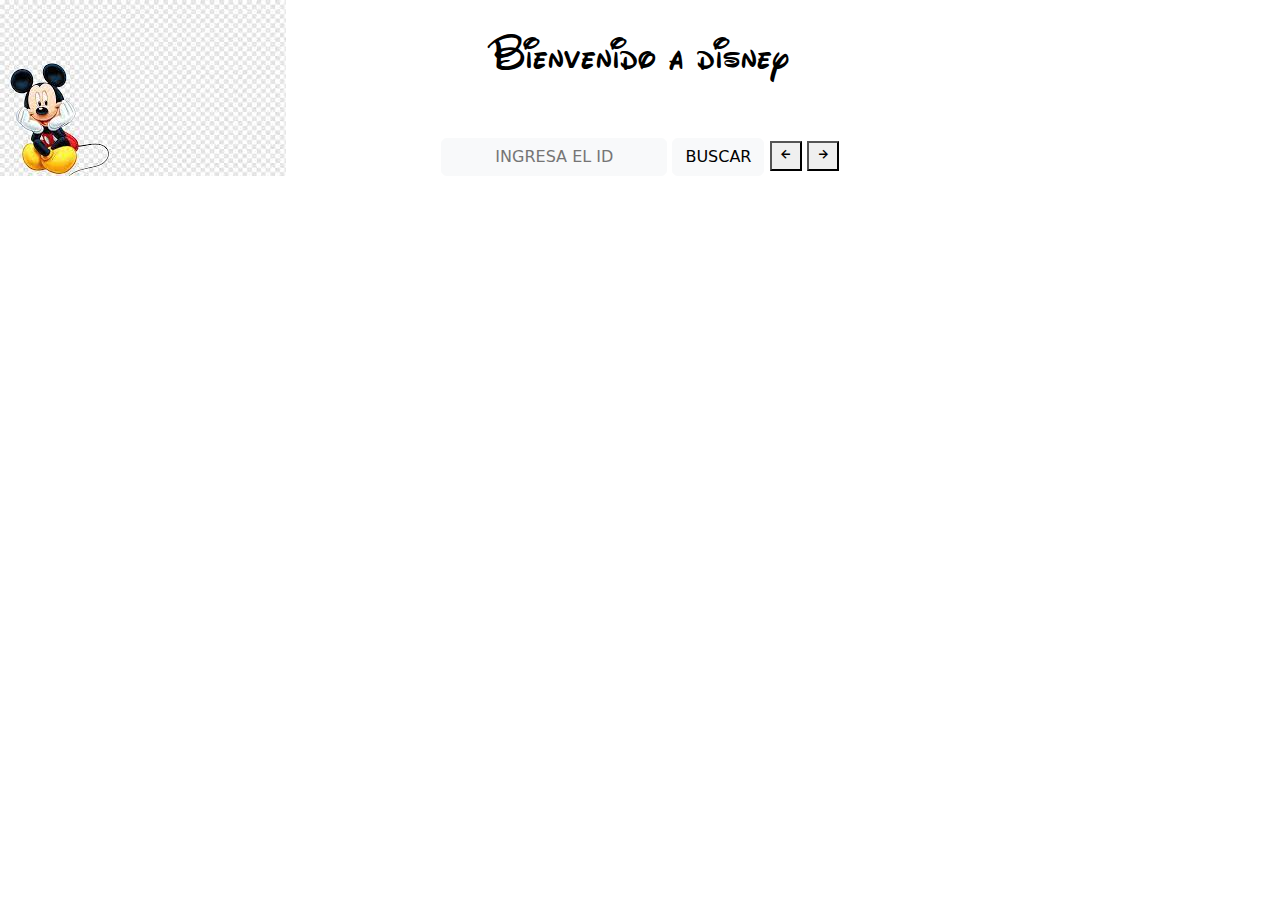
<file: Dia 10/index.html>
<!DOCTYPE html>
<html lang="en">
<head>
    <meta charset="UTF-8">
    <meta name="viewport" content="width=device-width, initial-scale=1.0">
    <title>Document</title>
    <link href="https://cdn.jsdelivr.net/npm/bootstrap@5.3.3/dist/css/bootstrap.min.css" rel="stylesheet" integrity="sha384-QWTKZyjpPEjISv5WaRU9OFeRpok6YctnYmDr5pNlyT2bRjXh0JMhjY6hW+ALEwIH" crossorigin="anonymous">
    <link rel="stylesheet" href="./style.css">
    <link href='https://unpkg.com/boxicons@2.1.4/css/boxicons.min.css' rel='stylesheet'>
</head>
<body>
    <center>
        <br>
        <h5 id="titulo">Bienvenido a disney</h5>
        <br><br>
        <input id="id" aria-label="Search" class="btn btn-light" type="text" placeholder="INGRESA EL ID">
        <button id="boton2" class="btn btn-light" type="submit" >BUSCAR</button>
        <button id="atras" onclick="atras()"><i class='bx bx-left-arrow-alt'></i></button>
        <button id="siguiente" onclick="siguiente()"><i class='bx bx-right-arrow-alt'></i></button>
    </center>
    <div id="aparece">
    </div>
</body>
<script src="./script.js"></script>
</html>
</file>
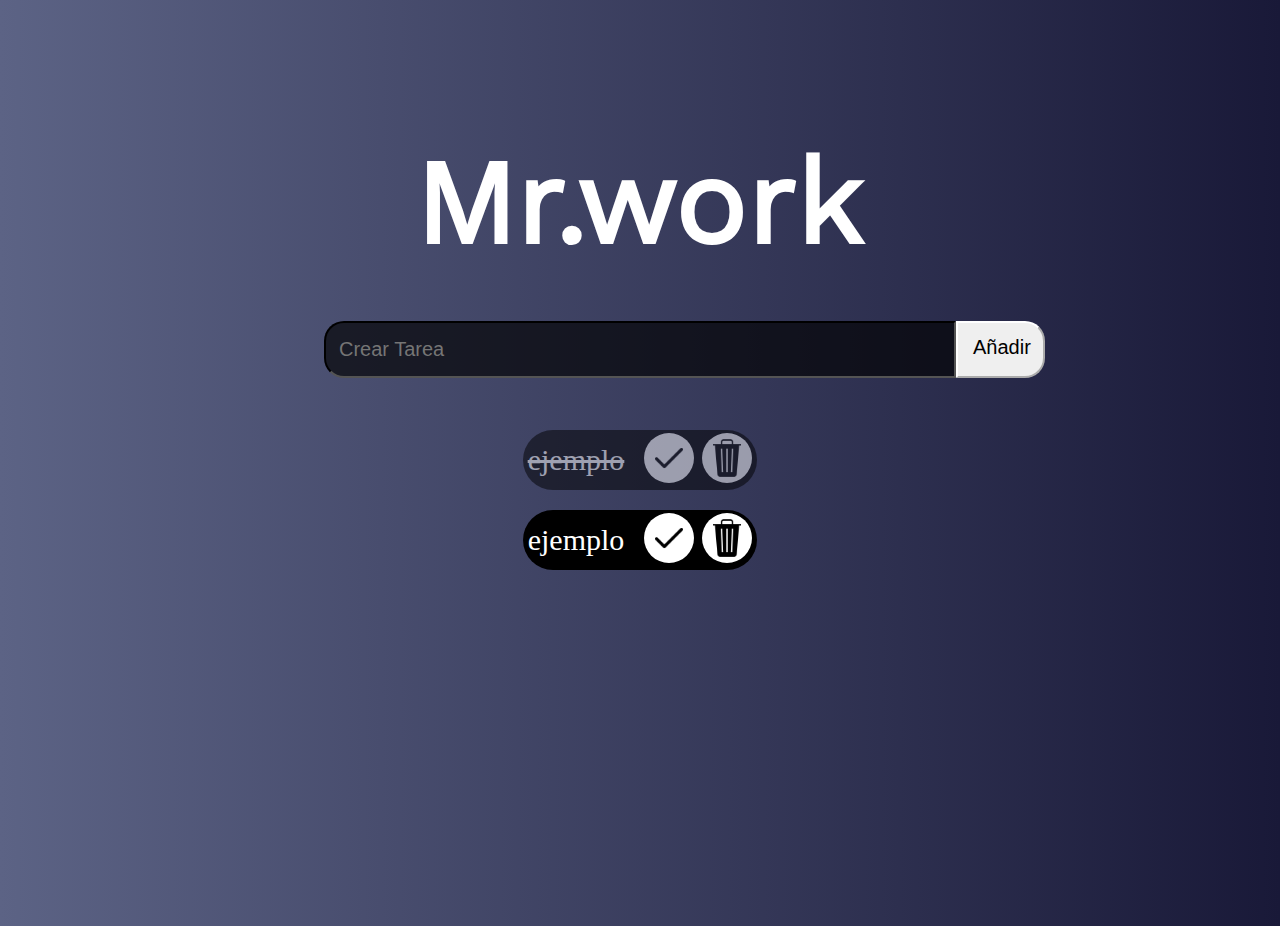
<file: Dia 12/index.html>
<!DOCTYPE html>
<html lang="en">
<head>
    <meta charset="UTF-8">
    <meta name="viewport" content="width=device-width, initial-scale=1.0">
    <title>Document</title>
    <link rel="stylesheet" href="./style.css">
</head>
<body>
    <article class="todito">
        <h1>Mr.work</h1>
        <div class="boton">
            <input type="text" id="taskInput" placeholder="Crear Tarea">
            <button id="addTaskButton">Añadir</button>
            <div id="aparece"></div>
        </div>
    </article>
    <article class="opciones">
        <div class="capsulanegativa">
            <div class="infotextnegativo">
                <p>ejemplo</p>
            </div>
            <div class="botonesnegativo">
                <div class="terminadonegativo">
                    <img src="./storage/img/pngwing.com (2).png" alt="" data-id="1" class="completado">
                </div>
                <div class="eliminadonegativo">
                    <img src="./storage/img/pngwing.com (4).png" alt="" data-id="2" class="eliminado">
                </div>
            </div>
        </div>
        <div class="capsula">
            <div class="infotext">
                <p>ejemplo</p>
            </div>
            <div class="botones">
                <div class="terminado">
                    <img src="./storage/img/pngwing.com (2).png" alt="" data-id="1" class="completado">
                </div>
                <div class="eliminado">
                    <img src="./storage/img/pngwing.com (4).png" alt="" data-id="2" class="eliminado">
                </div>
            </div>
        </div>
    </article>
</body>
<script src="./script.js"></script>
</html>
</file>
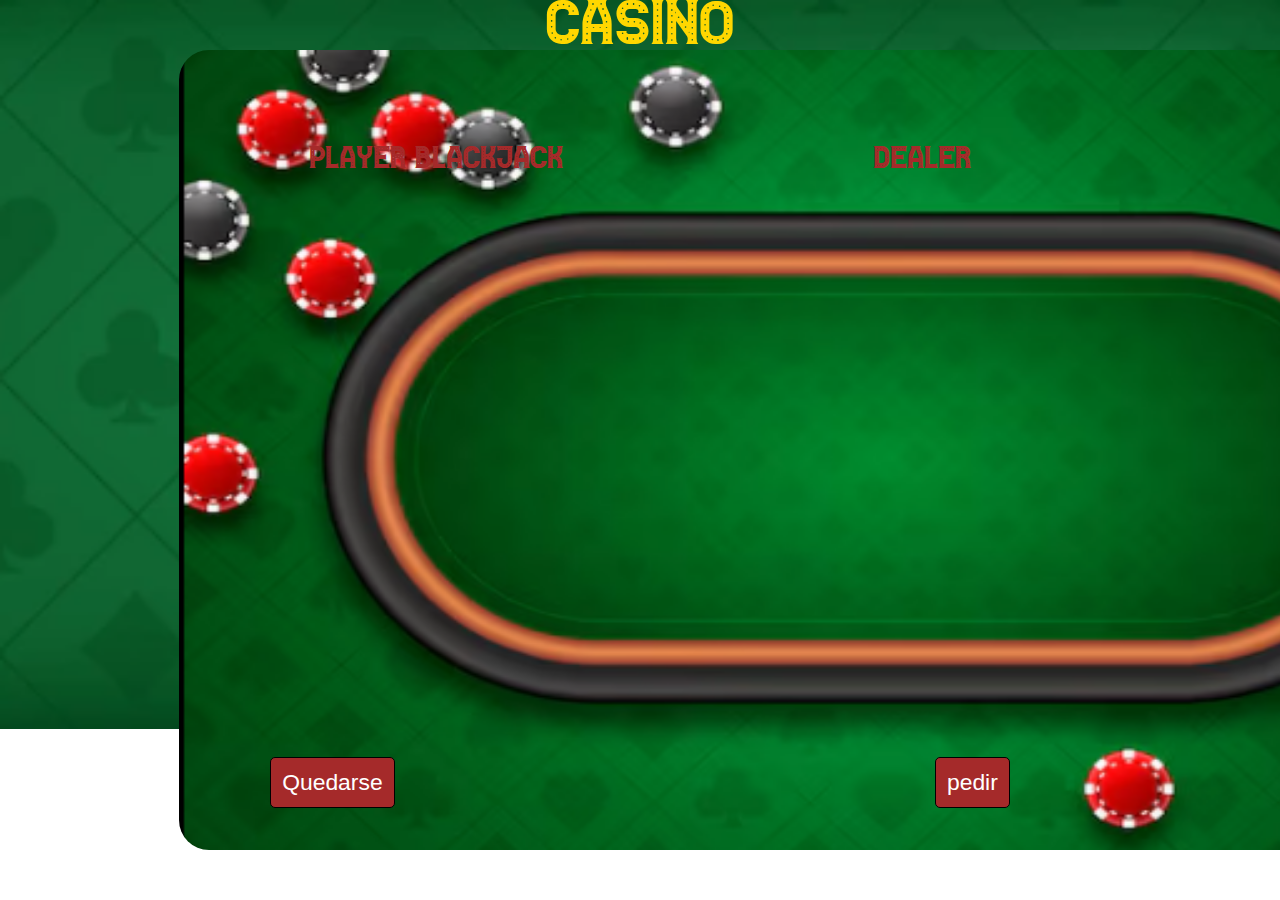
<file: Dia 13/index.html>
<!DOCTYPE html>
<html lang="en">
<head>
    <meta charset="UTF-8">
    <meta name="viewport" content="width=device-width, initial-scale=1.0">
    <title>Document</title>
    <link rel="stylesheet" href="./style.css">
</head>
<body>
    <p id="header">CASINO</p>
    <div class="fondo">
        <img id="mesa" src="./img/mesaa.png" alt="">
        <div class="arriba">
            <p>PLAYER BLACKJACK</p>
            <p>DEALER</p>
        </div>
        <div class="cartas">
            <div id="cajaJugador"></div>
            <div id="cartasPlayer1"></div>
            <div id="cartasPlayer2"></div>
        </div>
        </div>
        <div id="botones">
            <button id="buttonQuedarse" onclick="detenerse()">Quedarse</button>
            <button id="button" onclick="aparecer()">pedir</button>
        </div>
        <div id="victory"></div>
    </div>
</body>
<script src="./script.js"></script>
</html>
</file>
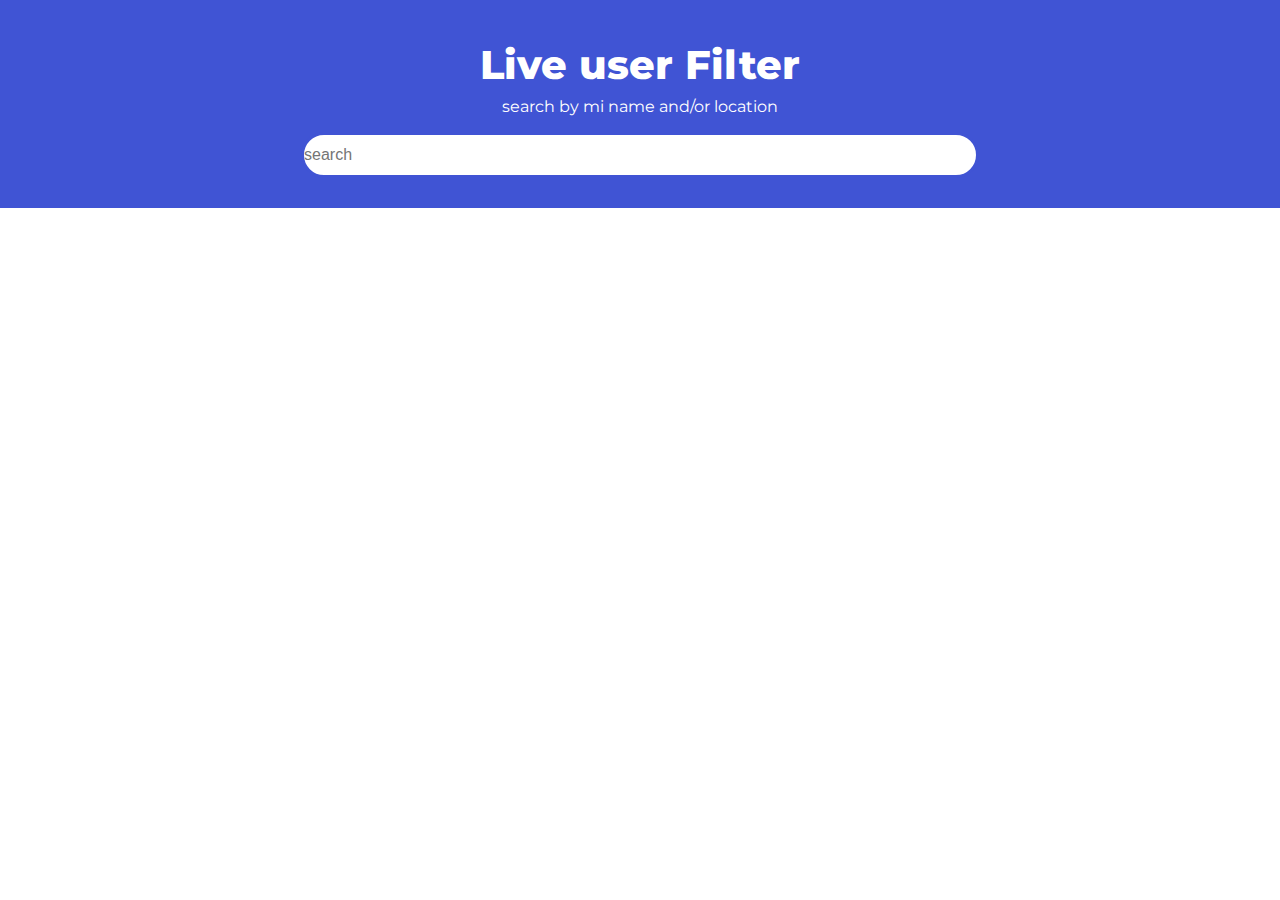
<file: Dia 14/index.html>
<!DOCTYPE html>
<html lang="en">
<head>
    <meta charset="UTF-8">
    <meta name="viewport" content="width=device-width, initial-scale=1.0">
    <title>Document</title>
    <link rel="stylesheet" href="./style.css">
</head>
<body>
    <la-barra></la-barra>
</body>
<script src="./script.js"></script>
</html>
</file>
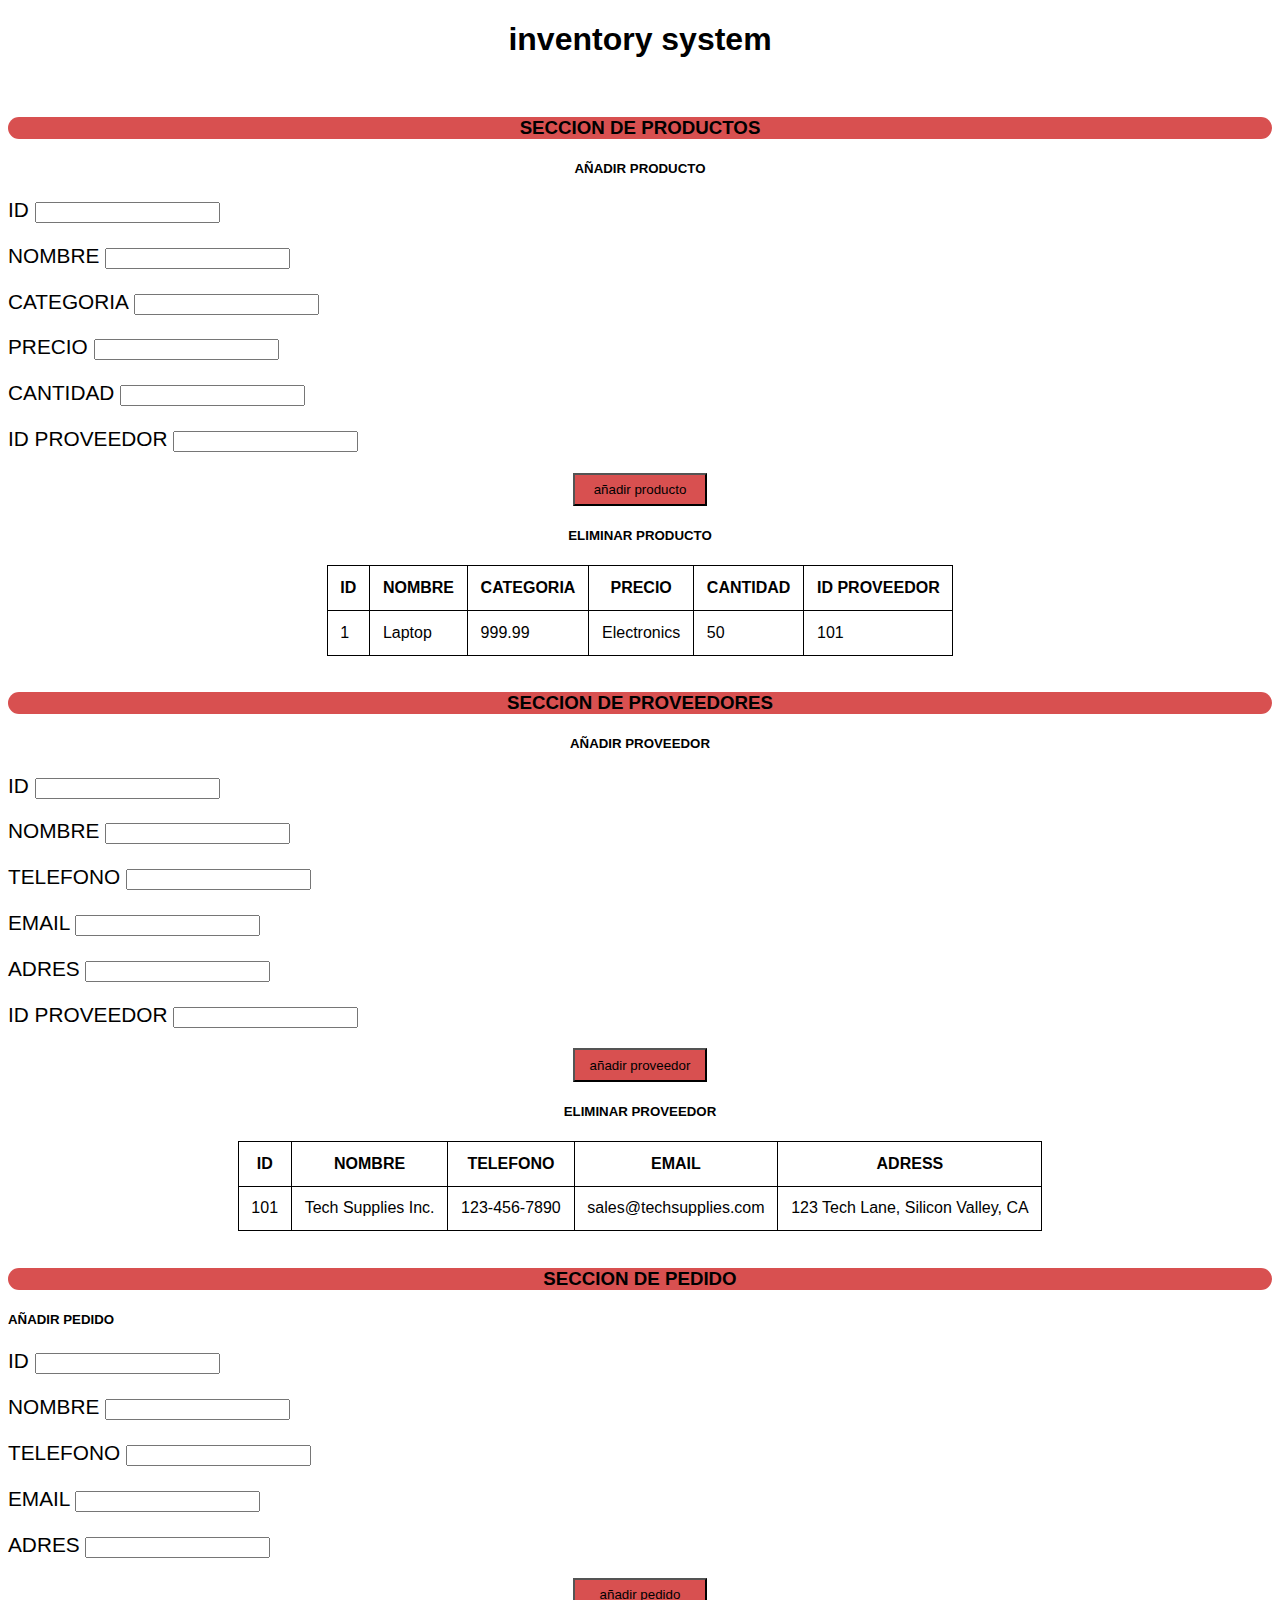
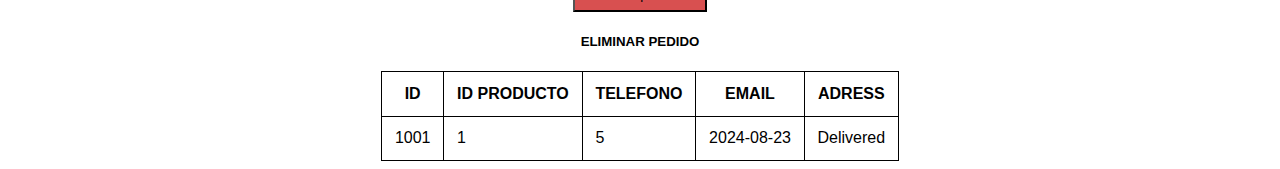
<file: Dia 5/index.html>
<!DOCTYPE html>
<html lang="en">
<head>
    <meta charset="UTF-8">
    <meta name="viewport" content="width=device-width, initial-scale=1.0">
    <title>Document</title>
    <link rel="stylesheet" href="./style.css">
</head>
<body>
    <div class="cuadro">
        <center>
            <h1>inventory system</h1>
        </center>
        <br>
        <div id="productos">
            <h3 id="seccion">SECCION DE PRODUCTOS</h3>
            <h5>AÑADIR PRODUCTO</h5>
            <p id="ppp">ID <input id="inputID" type="text"></p>
            <p id="ppp">NOMBRE <input id="inputNOMBRE" type="text"></p>
            <p id="ppp">CATEGORIA <input id="inputCATEGORIA" type="text"></p>
            <p id="ppp">PRECIO <input id="inputPRECIO" type="text"></p>
            <p id="ppp">CANTIDAD <input id="inputCANTIDAD" type="text"></p>
            <p id="ppp">ID PROVEEDOR <input id="inputPROVEEDOR" type="text"></p>
            <button id="añadirProducto" type="submit" onclick="crearProduct()">añadir producto</button>
        </div>
        <h5>ELIMINAR PRODUCTO</h5>
        <center>
            <section id="secion1">
                <table class="tablita">
                    <tr>
                        <th>ID</th>
                        <th>NOMBRE</th>
                        <th>CATEGORIA</th>
                        <th>PRECIO</th>
                        <th>CANTIDAD</th>
                        <th>ID PROVEEDOR</th>
                    </tr>
                </table>
            </section>
        </center>
        <br>
        <h3 id="parteProveedores">SECCION DE PROVEEDORES</h3>
        <div class="proveedores">
            <h5>AÑADIR PROVEEDOR</h5>
                <p id="ppp">ID <input id="inputIDPROVEEDOR " type="text"></p>
                <p id="ppp">NOMBRE <input id="inputNOMBREPROVEEDOR" type="text"></p>
                <p id="ppp">TELEFONO <input id="inputTELEFONO" type="text"></p>
                <p id="ppp">EMAIL <input id="inputEMAIL" type="text"></p>
                <p id="ppp">ADRES <input id="inputADRESS" type="text"></p>
                <p id="ppp">ID PROVEEDOR <input id="inputPROVEEDORID" type="text"></p>
                <input id="añadirProveedor" type="button" value="añadir proveedor">
            </div>
        </div>
        <section id="seccion2">
            <center>
                <h5>ELIMINAR PROVEEDOR</h5>
                <table id="pppp">
                    <thead>
                        <tr>
                            <th>ID</th>
                            <th>NOMBRE</th>
                            <th>TELEFONO</th>
                            <th>EMAIL</th>
                            <th>ADRESS</th>
                        </tr>
                    </thead>
                    <tbody></tbody>
                </table>
            </center>
        </section>
        <br>
        <h3 id="seccion">SECCION DE PEDIDO</h3>
        <div class="pedidos">
        <h5>AÑADIR PEDIDO</h5>
                <p id="ppp">ID <input id="inputIDPedidos " type="text"></p>
                <p id="ppp">NOMBRE <input id="inputNOMBREPedidos" type="text"></p>
                <p id="ppp">TELEFONO <input id="inputCATEGORIAPedidos" type="text"></p>
                <p id="ppp">EMAIL <input id="inputPRECIOPedidos" type="text"></p>
                <p id="ppp">ADRES <input id="inputCANTIDADPedidos" type="text"></p>
                <center><input id="añadirPedido" type="button" value="añadir pedido"></center>
        </div>
        <section id="seccion3">
            <center>
                <h5>ELIMINAR PEDIDO</h5>
                <table id="AAAA">
                    <thead>
                        <tr>
                            <th>ID</th>
                            <th>ID PRODUCTO</th>
                            <th>TELEFONO</th>
                            <th>EMAIL</th>
                            <th>ADRESS</th>
                        </tr>
                    </thead>
                    <tbody></tbody>
                </table>
            </center>
        </section>
    </div>
  
</body>
<script src="./script.js"></script>
</html>
</file>
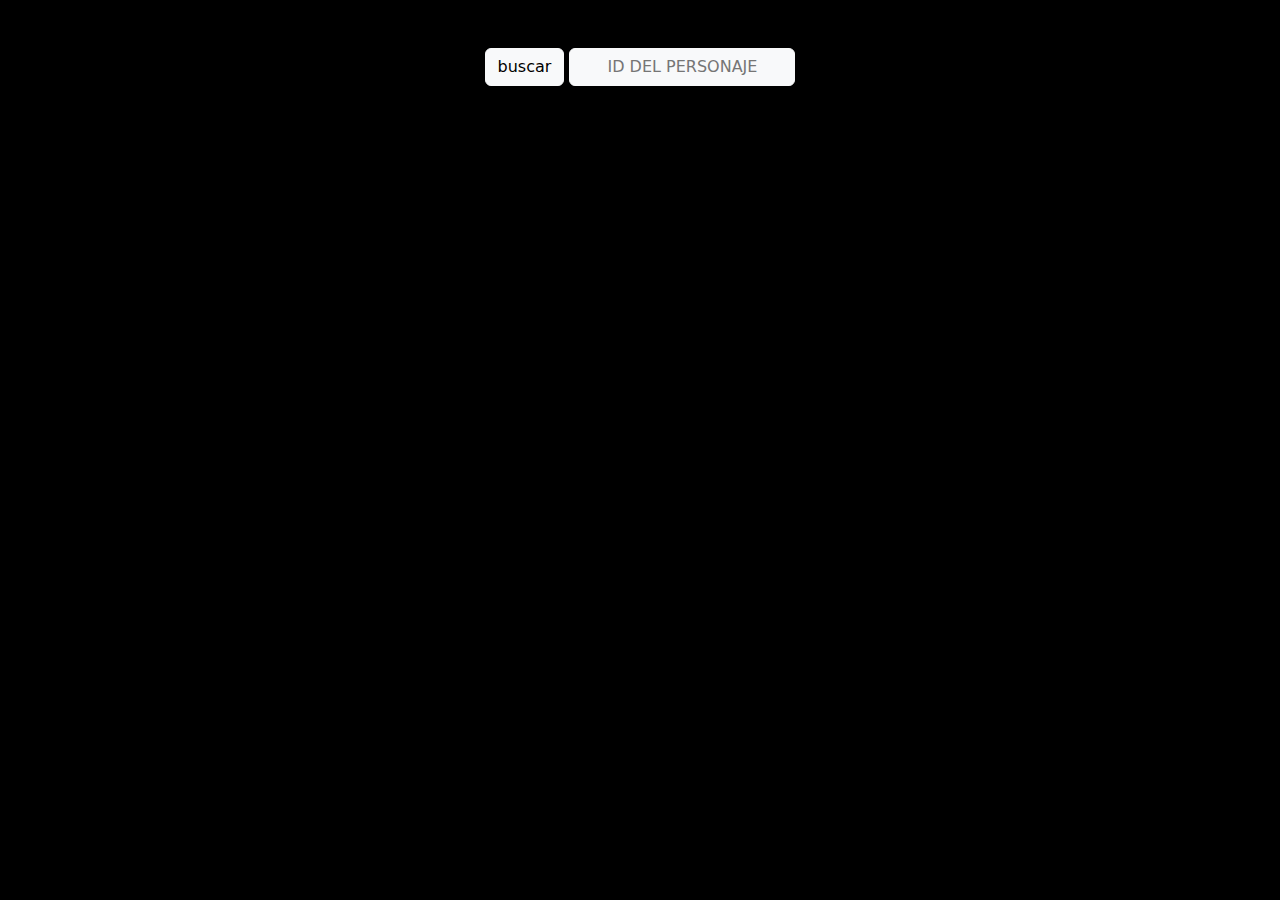
<file: Dia 7/index.html>
<!DOCTYPE html>
<html lang="en">
<head>
    <meta charset="UTF-8">
    <meta name="viewport" content="width=device-width, initial-scale=1.0">
    <title>Document</title>
    <meta name="viewport" content="width=device-width, initial-scale=1">
    <meta name="viewport" content="width=device-width, initial-scale=1">
    <link href="https://cdn.jsdelivr.net/npm/bootstrap@5.3.3/dist/css/bootstrap.min.css" rel="stylesheet" integrity="sha384-QWTKZyjpPEjISv5WaRU9OFeRpok6YctnYmDr5pNlyT2bRjXh0JMhjY6hW+ALEwIH" crossorigin="anonymous">
</head>
<body style="background-color: black;">
    <br>
    <br>
    <center>
      <div id="mostrar">
        <button class="btn btn-light" type="submit" onclick="buscarPeople()">buscar</button>
        <input class="btn btn-light" type="text" placeholder="ID DEL PERSONAJE" aria-label="Search"  id="id" style="color: white;">
      </div>
    </center>
    <div id="tabla">
        <table class="table table-dark">
            <tbody>
            </tbody>
          </table>
    </div>
    <div id="tabla2">
      <table class="table table-dark">
          <tbody>
          </tbody>
        </table>
  </div>
  <div id="tabla5">
    <table class="table table-dark">
        <tbody>
        </tbody>
      </table>
  </div>
  <div id="tabla4">
    <table class="table table-dark">
        <tbody>
        </tbody>
      </table>
  </div>
  <div id="tabla6">
    <table class="table table-dark">
        <tbody>
        </tbody>
      </table>
  </div>
  <div id="tabla9">
    <table class="table table-dark">
        <tbody>
        </tbody>
      </table>
  </div>
  <div id="tabla7">
    <table class="table table-dark">
        <tbody>
        </tbody>
      </table>
  </div>
</body>
<script src="./script.js"></script>
</html>
</file>
<file: Dia 10/style.css>
@font-face {
    font-family: fuente;
    src: url(./waltograph42.ttf);
}

body{
    background-image: url(./imagesFondo.jpg);
    background-repeat: no-repeat;
}

#titulo{
    color: black;
    font-family: fuente;
    font-size: 3em;
}

#imagen{
    position: absolute;
    margin-top: 7em;
    margin-left: 37em;
    width: auto;
    height: auto;
    border-radius: 2em;
    box-shadow: 10px 10px 10px;
    z-index: 4;
}

#nombre{
    color: white;
    font-family: fuente;
    font-size: 4em;
    margin-left: 10em;
    z-index: 5;
}

#caja{
    margin-top: 2em;
    margin-left: 42em;
    color: white;
}

#negro{
    position: relative;
    left: 25em;
    width: 70em;
    height: auto;
    background-color: black;
    border-radius: 3em;
}
</file>
<file: Dia 12/style.css>
@font-face {
    font-family: "titulo";
    src: url(./storage/font/WorkSans-Regular.ttf);
}

*{
    padding: 0;
    margin: 0;
    box-sizing: border-box;
}

body{
    background: linear-gradient(to right,#5c6385,#191938);
}

h1{
    margin-top: 130px;
    margin-bottom: 50px;
    color: white;
    font-family: "titulo",sans-serif;
    font-size: 120px;
}

.todito{
    display: flex;
    flex-direction: column;
    align-items: center;
    height: 40vh;
    width: 100%;
}

input{
    position: relative;
    font-size: 20px;
    color: white;
    border-color: black;
    background-color: rgb(0, 0, 0,0.66);
    border-top-left-radius: 20px;
    border-bottom-left-radius: 20px;
    padding-top: 15px;
    padding-bottom: 15px;
    padding-left: 13px;
    padding-right: 350px;

}

button{
    position: absolute;
    font-size: 20px;
    border-color: white;
    border-top-right-radius: 20px;
    border-bottom-right-radius: 20px;
    padding-top: 13px;
    padding-bottom: 17px;
    padding-left: 15px;
    padding-right: 12px;
}

.opciones{
    gap: 20px;
    margin-top: 70px;
    overflow-y: scroll;
    height: calc(84vh - 260px);
    display: flex;
    flex-direction: column;
    align-items: center;
}

.capsulanegativa{
    padding-top: 3px;
    padding-bottom: 3px;
    padding-left: 5px;
    padding-right: 5px;
    display: flex;
    color: white;
    background-color: black;
    border-radius: 30px;
    max-width: 80%;
    opacity: 0.50;
}

.botonesnegativo{
    display: flex;
}

.infotextnegativo{
    margin-top: 10px;
    font-size: 30px;
    text-decoration: line-through;
}

.terminadonegativo img{
    width: 50px;
    background-color: white;
    border-radius: 100%;
    margin-right: 8px;
    margin-left: 20px;
}

.eliminadonegativo img{
    width: 50px;
    background-color: white;
    border-radius: 100px;
}

.capsula{
    padding-top: 3px;
    padding-bottom: 3px;
    padding-left: 5px;
    padding-right: 5px;
    display: flex;
    color: white;
    background-color: black;
    border-radius: 30px;
    max-width: 80%;
}

.infotext p{
    margin-top: 10px;
    font-size: 30px;
}

.botones{
    display: flex;
}

.terminado img{
    width: 50px;
    background-color: white;
    border-radius: 100%;
    margin-right: 8px;
    margin-left: 20px;
}

.eliminado img{
    width: 50px;
    background-color: white;
    border-radius: 100px;
}
</file>
<file: Dia 13/style.css>
*{
    margin: 0;
    padding: 0;
}

@font-face {
    font-family: casino;
    src: url(./img/fuente/Casino.ttf);
}

body{
    background-image: url(./img/piso1.png);
    background-repeat: no-repeat;
    background-size: cover;
}

.arriba{
    top: 3em;
    position: relative;
    display: flex;
    justify-content: space-evenly;
    font-size: 2em;
    font-family: casino;
    color: brown;
}

.cartas{
    position: relative;
    top: 17em;
    height: 14em;
    display: flex;
    justify-content: space-around;
    right: 15em;
}

#victory{
    display: flex;
    position: relative;
    justify-content: center;
    top: 8em;
    height: 0.1em;
    font-size: 4em;
    color: gold;
    font-family: casino;
}

.info{
    top: 15em;
    font-size: 1.5em;
    display: flex;
    justify-content: space-around;
    position: relative;
    font-family: casino;
}

.barraAbajo{
    height: 6em;
    position: relative;
    margin-top: 33em;
}

#botones{
    top: 22em;
    font-size: 1.3em;
    position: relative;
    display: flex;
    justify-content: space-around;
}

#button{
    color: white;
    background-color: brown;
    border: 1px black solid;
    border-radius: 5px;
    padding: 0.5em;
    font-size: 1.1em;
}

#buttonQuedarse{
    color: white;
    background-color: brown;
    border: 1px black solid;
    border-radius: 5px;
    padding: 0.5em;
    font-size: 1.1em;
}

#header{
    font-size: 4em;
    position: relative;
    display: flex;
    justify-content: center;
    color: gold;
    font-family: casino;
}

#player1{
    position: absolute;
    width: 19em;
    height: 11em;
}

#player2{
    position: relative;
    left: 4em;
    top: 1em;
    width: 10em;
    height: 12em;
}

img{
    width: 10em;
    height: 10em;
}

#mesa {
    position: absolute;
    left: 14vw;
    width: 88em;
    height: 50em;
    border-radius: 30px;
    box-shadow: 5px 5px 1px color(rgb(97, 95, 95));
}
</file>
<file: Dia 14/style.css>
*{
    margin: 0;
    padding: 0;
}

@font-face {
    font-family: "fuente";
    src: url(./Montserrat-VariableFont_wght.ttf);
}

body{
    font-family: fuente;
}

.barraArriba{
    color: white;
    text-align: center;
    position: relative;
    display: flex;
    justify-content: center;
    background-color: #4054d4;
    height: 13em;
}

#Live{
    font-weight: 800;
    margin-top: 1em;
    font-size: 2.5em;
}

#search{
    margin-top: 0.5em;
}

#input1{
    font-size: 1em;
    margin-top: 1em;
    border: #4054d4 solid;
    border-radius: 2em;
    width: 42em;
    height: 2.5em;
}

.contenedor{
    top: 2em;
    position: relative;
    display: flex;
    border: 2px  #4054d4 solid;
    width: 65em;
    height: 8em;
    margin: 1em auto;
}

.foto{
    margin-left: 3em;
    position: relative;
    top: 2em;
    display: flex;
}

#imagen{
    border-radius: 50em;
    width: 5em;
    height: 5em;
}

.nnn{
    position: relative;
    top: 0.5em;
    left: 1em;
}

.filtro{
    display: none;
}

@media only screen and (max-width: 1060px){
    .contenedor{
        width: 55em;
    }

    #input1{
        width: 37em;
    }
}

@media only screen and (max-width: 890px){
    .contenedor{
        width: 45em;
    }

    #input1{
        width: 35em;
    }
}

@media only screen and (max-width: 737px){
    .contenedor{
        width: 40em;
    }

    #input1{
        width: 30em;
    }
}

@media only screen and (max-width: 657px){
    .contenedor{
        width: 35em;
    }

    #input1{
        width: 25em;
    }
}

@media only screen and (max-width: 570px){
    .contenedor{
        width: 30em;
    }

    #input1{
        width: 20em;
    }
}

@media only screen and (max-width: 430px){
    .contenedor{
        width: 25em;
    }

    .nnn{
        font-size: 0.8em;
    }
}
</file>
<file: Dia 5/style.css>
#seccion{
    background-color:  rgb(216, 80, 80);
    border-radius: 2em;
    text-align: center;
}

#parteProveedores{
    text-align: center;
    background-color:  rgb(216, 80, 80);
    border-radius: 2em;
}

body{
    font-family: Arial, Helvetica, sans-serif;
}

.cuadro{
    text-align: center;
}

#ppp{
    text-align: left;
    font-size: 1.3em;
}

#añadirProducto{
    background-color: rgb(216, 80, 80);
    width: 10em;
    height: 2.5em;
}

.table{
    width: 20em;
}

table,td,th{
    border-collapse: collapse;
    border: 1px solid black;
}
td,th{
    padding: 1vw;
}

#añadirProveedor{
    background-color: rgb(216, 80, 80);
    width: 10em;
    height: 2.5em;
    text-align: center;
}

#añadirPedido{
    background-color: rgb(216, 80, 80);
    width: 10em;
    height: 2.5em;
    text-align: center;
}
</file>
